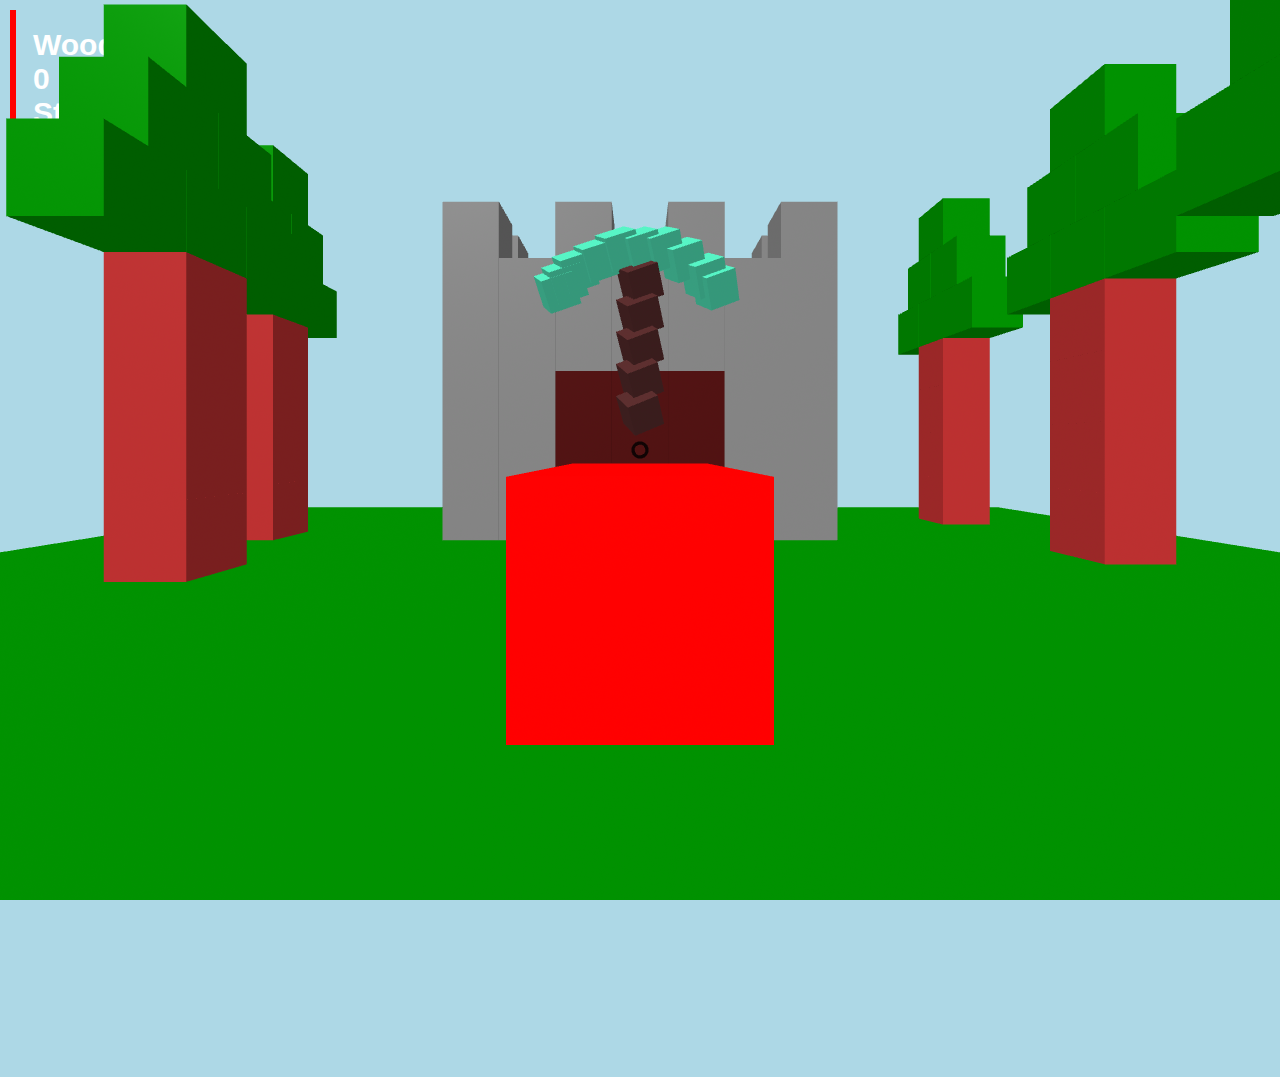
<file: Minibox/index.html>
<!DOCTYPE html>
<html lang="en">
<head>
    <meta charset="UTF-8">
    <meta http-equiv="X-UA-Compatible" content="IE=edge">
    <meta name="viewport" content="width=device-width, initial-scale=1.0">
    <script src="js/aframe.min.js"></script>
    <script defer src="js/script.js"></script>
    <title>Minibox</title>
    <link rel="stylesheet" href="css/style.css">
</head>
<body>
    <div>
    <h2>Wood: <span id="js--wood">0</span></h2>
    <h2>Stone: <span id="js--stone">0</span></h2>
    </div>
    <a-scene>
        <a-camera>
            <a-cursor color="black">
                <a-box id="js--item--grabbed" width="0.5" height="0.5" depth="0.5" color="red" position="0.5 0 0"></a-box>
                <a-entity  id="js--cursorcone" position="4.5 -2 -1" rotation="-15 0 0" height="3" visible="false">
                    <a-box rotation="25 25 25" position="-2 0.5 0" width="0.3" height="0.3" depth="0.3" color="#462323"></a-box>
                    <a-box rotation="25 25 25" position="-2 0.8 0" width="0.3" height="0.3" depth="0.3" color="#462323"></a-box>
                    <a-box rotation="25 25 25" position="-2 1.1 0" width="0.3" height="0.3" depth="0.3" color="#462323"></a-box>
                    <a-box rotation="25 25 25" position="-2 1.4 0" width="0.3" height="0.3" depth="0.3" color="#462323"></a-box>
                    <a-box rotation="25 25 25" position="-2 1.7 0" width="0.3" height="0.3" depth="0.3" color="#462323"></a-box>
        
                    <a-box rotation="25 25 25" position="-2 2 0" width="0.3" height="0.3" depth="0.3" color="#41B995"></a-box>
                    <a-box rotation="25 25 25" position="-2.2 2 0" width="0.3" height="0.3" depth="0.3" color="#41B995"></a-box>
                    <a-box rotation="25 25 25" position="-2.4 1.9 0" width="0.3" height="0.3" depth="0.3" color="#41B995"></a-box>
                    <a-box rotation="25 25 25" position="-2.6 1.8 0" width="0.3" height="0.3" depth="0.3" color="#41B995"></a-box>
                    <a-box rotation="25 25 25" position="-2.7 1.7 0" width="0.3" height="0.3" depth="0.3" color="#41B995"></a-box>
                    <a-box rotation="25 25 25" position="-2.77 1.62 0" width="0.3" height="0.3" depth="0.3" color="#41B995"></a-box>
        
                    <a-box rotation="25 25 25" position="-1.8 2 0" width="0.3" height="0.3" depth="0.3" color="#41B995"></a-box>
                    <a-box rotation="25 25 25" position="-1.6 1.9 0" width="0.3" height="0.3" depth="0.3" color="#41B995"></a-box>
                    <a-box rotation="25 25 25" position="-1.4 1.75 0" width="0.3" height="0.3" depth="0.3" color="#41B995"></a-box>
                    <a-box rotation="25 25 25" position="-1.3 1.65 0" width="0.3" height="0.3" depth="0.3" color="#41B995"></a-box>
                  </a-entity>
            </a-cursor>
        </a-camera>
        <a-box id="js--item" width="1" height="1" depth="2" color="red" position="0 1 -3"></a-box>
        <a-sphere class="js--sphere" color="yellow" position="-2 -0.5 2"></a-sphere>
        <a-sphere class="js--sphere" color="yellow" position="0 -0.5 2"></a-sphere>
        <a-sphere class="js--sphere" color="yellow" position="2 -0.5 2"></a-sphere>

        <a-box class="js--tree" position="7 0.5 -8" color="brown"></a-box>
        <a-box class="js--tree" position="7 1.5 -8" color="brown"></a-box>
        <a-box class="js--tree" position="7 2.5 -8" color="brown"></a-box>
        <a-box class="js--tree" position="7 3.5 -8" color="brown"></a-box>
        <a-box class="js--tree" position="7 4.5 -8" color="green"></a-box>
        <a-box class="js--tree" position="7 4.5 -9" color="green"></a-box>
        <a-box class="js--tree" position="7 4.5 -7" color="green"></a-box>
        <a-box class="js--tree" position="7 5.5 -7.5" color="green"></a-box>
        <a-box class="js--tree" position="7 5.5 -8.5" color="green"></a-box>
        <a-box class="js--tree" position="7 6.5 -8" color="green"></a-box>

        <a-box class="js--tree" position="-6 0.5 -7" color="brown"></a-box>
        <a-box class="js--tree" position="-6 1.5 -7" color="brown"></a-box>
        <a-box class="js--tree" position="-6 2.5 -7" color="brown"></a-box>
        <a-box class="js--tree" position="-6 3.5 -7" color="brown"></a-box>
        <a-box class="js--tree" position="-6 4.5 -7" color="green"></a-box>
        <a-box class="js--tree" position="-6 4.5 -6" color="green"></a-box>
        <a-box class="js--tree" position="-6 4.5 -8" color="green"></a-box>
        <a-box class="js--tree" position="-6 5.5 -7.5" color="green"></a-box>
        <a-box class="js--tree" position="-6 5.5 -6.5" color="green"></a-box>
        <a-box class="js--tree" position="-6 6.5 -7" color="green"></a-box>

        <a-box class="js--tree" position="-6 0.5 -3" color="brown"></a-box>
        <a-box class="js--tree" position="-6 1.5 -3" color="brown"></a-box>
        <a-box class="js--tree" position="-6 2.5 -3" color="brown"></a-box>
        <a-box class="js--tree" position="-6 3.5 -3" color="brown"></a-box>
        <a-box class="js--tree" position="-6 4.5 -2" color="green"></a-box>
        <a-box class="js--tree" position="-6 4.5 -4" color="green"></a-box>
        <a-box class="js--tree" position="-6 4.5 -3" color="green"></a-box>
        <a-box class="js--tree" position="-6 5.5 -2.5" color="green"></a-box>
        <a-box class="js--tree" position="-6 5.5 -3.5" color="green"></a-box>
        <a-box class="js--tree" position="-6 6.5 -3" color="green"></a-box>

        <a-box class="js--tree" position="-6 0.5 3" color="brown"></a-box>
        <a-box class="js--tree" position="-6 1.5 3" color="brown"></a-box>
        <a-box class="js--tree" position="-6 2.5 3" color="brown"></a-box>
        <a-box class="js--tree" position="-6 3.5 3" color="brown"></a-box>
        <a-box class="js--tree" position="-6 4.5 2" color="green"></a-box>
        <a-box class="js--tree" position="-6 4.5 4" color="green"></a-box>
        <a-box class="js--tree" position="-6 4.5 3" color="green"></a-box>
        <a-box class="js--tree" position="-6 5.5 2.5" color="green"></a-box>
        <a-box class="js--tree" position="-6 5.5 3.5" color="green"></a-box>
        <a-box class="js--tree" position="-6 6.5 3" color="green"></a-box>

        <a-box class="js--tree" position="6 0.5 -4" color="brown"></a-box>
        <a-box class="js--tree" position="6 1.5 -4" color="brown"></a-box>
        <a-box class="js--tree" position="6 2.5 -4" color="brown"></a-box>
        <a-box class="js--tree" position="6 3.5 -4" color="brown"></a-box>
        <a-box class="js--tree" position="6 4.5 -3" color="green"></a-box>
        <a-box class="js--tree" position="6 4.5 -5" color="green"></a-box>
        <a-box class="js--tree" position="6 4.5 -4" color="green"></a-box>
        <a-box class="js--tree" position="6 5.5 -3.5" color="green"></a-box>
        <a-box class="js--tree" position="6 5.5 -4.5" color="green"></a-box>
        <a-box class="js--tree" position="6 6.5 -4" color="green"></a-box>

        <a-box class="js--tree" position="6 0.5 3" color="brown"></a-box>
        <a-box class="js--tree" position="6 1.5 3" color="brown"></a-box>
        <a-box class="js--tree" position="6 2.5 3" color="brown"></a-box>
        <a-box class="js--tree" position="6 3.5 3" color="brown"></a-box>
        <a-box class="js--tree" position="6 4.5 2" color="green"></a-box>
        <a-box class="js--tree" position="6 4.5 4" color="green"></a-box>
        <a-box class="js--tree" position="6 4.5 3" color="green"></a-box>
        <a-box class="js--tree" position="6 5.5 2.5" color="green"></a-box>
        <a-box class="js--tree" position="6 5.5 3.5" color="green"></a-box>
        <a-box class="js--tree" position="6 6.5 3" color="green"></a-box>

        <a-box class="js--tree" position="-9 0.5 2" color="brown"></a-box>
        <a-box class="js--tree" position="-9 1.5 2" color="brown"></a-box>
        <a-box class="js--tree" position="-9 2.5 2" color="brown"></a-box>
        <a-box class="js--tree" position="-9 3.5 2" color="brown"></a-box>
        <a-box class="js--tree" position="-9 4.5 3" color="green"></a-box>
        <a-box class="js--tree" position="-9 4.5 2" color="green"></a-box>
        <a-box class="js--tree" position="-9 4.5 1" color="green"></a-box>
        <a-box class="js--tree" position="-9 5.5 2.5" color="green"></a-box>
        <a-box class="js--tree" position="-9 5.5 1.5" color="green"></a-box>
        <a-box class="js--tree" position="-9 6.5 2" color="green"></a-box>

        <a-box class="js--tree" position="-7 0.5 -10" color="brown"></a-box>
        <a-box class="js--tree" position="-7 1.5 -10" color="brown"></a-box>
        <a-box class="js--tree" position="-7 2.5 -10" color="brown"></a-box>
        <a-box class="js--tree" position="-7 3.5 -10" color="brown"></a-box>
        <a-box class="js--tree" position="-7 4.5 -11" color="green"></a-box>
        <a-box class="js--tree" position="-7 4.5 -10" color="green"></a-box>
        <a-box class="js--tree" position="-7 4.5 -9" color="green"></a-box>
        <a-box class="js--tree" position="-7 5.5 -9.5" color="green"></a-box>
        <a-box class="js--tree" position="-7 5.5 -10.5" color="green"></a-box>
        <a-box class="js--tree" position="-7 6.5 -10" color="green"></a-box>

        <a-box class="js--tree" position="7 0.5 -12" color="brown"></a-box>
        <a-box class="js--tree" position="7 1.5 -12" color="brown"></a-box>
        <a-box class="js--tree" position="7 2.5 -12" color="brown"></a-box>
        <a-box class="js--tree" position="7 3.5 -12" color="brown"></a-box>
        <a-box class="js--tree" position="7 4.5 -12" color="green"></a-box>
        <a-box class="js--tree" position="7 4.5 -11" color="green"></a-box>
        <a-box class="js--tree" position="7 4.5 -13" color="green"></a-box>
        <a-box class="js--tree" position="7 5.5 -12.5" color="green"></a-box>
        <a-box class="js--tree" position="7 5.5 -11.5" color="green"></a-box>
        <a-box class="js--tree" position="7 6.5 -12" color="green"></a-box>

        <a-box class="js--tree" position="-8 0.5 -2" color="brown"></a-box>
        <a-box class="js--tree" position="-8 1.5 -2" color="brown"></a-box>
        <a-box class="js--tree" position="-8 2.5 -2" color="brown"></a-box>
        <a-box class="js--tree" position="-8 3.5 -2" color="brown"></a-box>
        <a-box class="js--tree" position="-8 4.5 -3" color="green"></a-box>
        <a-box class="js--tree" position="-8 4.5 -1" color="green"></a-box>
        <a-box class="js--tree" position="-8 4.5 -2" color="green"></a-box>
        <a-box class="js--tree" position="-8 5.5 -2.5" color="green"></a-box>
        <a-box class="js--tree" position="-8 5.5 -1.5" color="green"></a-box>
        <a-box class="js--tree" position="-8 6.5 -2" color="green"></a-box>

        <a-box class="js--tree" position="9 0.5 4" color="brown"></a-box>
        <a-box class="js--tree" position="9 1.5 4" color="brown"></a-box>
        <a-box class="js--tree" position="9 2.5 4" color="brown"></a-box>
        <a-box class="js--tree" position="9 3.5 4" color="brown"></a-box>
        <a-box class="js--tree" position="9 4.5 4" color="green"></a-box>
        <a-box class="js--tree" position="9 4.5 5" color="green"></a-box>
        <a-box class="js--tree" position="9 4.5 3" color="green"></a-box>
        <a-box class="js--tree" position="9 5.5 4.5" color="green"></a-box>
        <a-box class="js--tree" position="9 5.5 3.5" color="green"></a-box>
        <a-box class="js--tree" position="9 6.5 4" color="green"></a-box>

        <a-box class="js--tree" position="8 0.5 -3" color="brown"></a-box>
        <a-box class="js--tree" position="8 1.5 -3" color="brown"></a-box>
        <a-box class="js--tree" position="8 2.5 -3" color="brown"></a-box>
        <a-box class="js--tree" position="8 3.5 -3" color="brown"></a-box>
        <a-box class="js--tree" position="8 4.5 -4" color="green"></a-box>
        <a-box class="js--tree" position="8 4.5 -2" color="green"></a-box>
        <a-box class="js--tree" position="8 4.5 -3" color="green"></a-box>
        <a-box class="js--tree" position="8 5.5 -3.5" color="green"></a-box>
        <a-box class="js--tree" position="8 5.5 -2.5" color="green"></a-box>
        <a-box class="js--tree" position="8 6.5 -3" color="green"></a-box>

        <a-entity  id="js--cone" position="2 1.5 -5" animation="property:position; dir:alternate; to:2 1.4 -5; dur:2500; loop:true;" >
                <a-box rotation="25 25 25" position="-2 0.5 0" width="0.3" height="0.3" depth="0.3" color="#462323"></a-box>
                <a-box rotation="25 25 25" position="-2 0.8 0" width="0.3" height="0.3" depth="0.3" color="#462323"></a-box>
                <a-box rotation="25 25 25" position="-2 1.1 0" width="0.3" height="0.3" depth="0.3" color="#462323"></a-box>
                <a-box rotation="25 25 25" position="-2 1.4 0" width="0.3" height="0.3" depth="0.3" color="#462323"></a-box>
                <a-box rotation="25 25 25" position="-2 1.7 0" width="0.3" height="0.3" depth="0.3" color="#462323"></a-box>
    
                <a-box rotation="25 25 25" position="-2 2 0" width="0.3" height="0.3" depth="0.3" color="#41B995"></a-box>
                <a-box rotation="25 25 25" position="-2.2 2 0" width="0.3" height="0.3" depth="0.3" color="#41B995"></a-box>
                <a-box rotation="25 25 25" position="-2.4 1.9 0" width="0.3" height="0.3" depth="0.3" color="#41B995"></a-box>
                <a-box rotation="25 25 25" position="-2.6 1.8 0" width="0.3" height="0.3" depth="0.3" color="#41B995"></a-box>
                <a-box rotation="25 25 25" position="-2.7 1.7 0" width="0.3" height="0.3" depth="0.3" color="#41B995"></a-box>
                <a-box rotation="25 25 25" position="-2.77 1.62 0" width="0.3" height="0.3" depth="0.3" color="#41B995"></a-box>
    
                <a-box rotation="25 25 25" position="-1.8 2 0" width="0.3" height="0.3" depth="0.3" color="#41B995"></a-box>
                <a-box rotation="25 25 25" position="-1.6 1.9 0" width="0.3" height="0.3" depth="0.3" color="#41B995"></a-box>
                <a-box rotation="25 25 25" position="-1.4 1.75 0" width="0.3" height="0.3" depth="0.3" color="#41B995"></a-box>
                <a-box rotation="25 25 25" position="-1.3 1.65 0" width="0.3" height="0.3" depth="0.3" color="#41B995"></a-box>
              </a-entity>

<!-- voorste muur -->

        <a-box class="js--castle" position="3 0.5 -10" color="#737373"></a-box>
        <a-box class="js--castle" position="2 0.5 -10" color="#737373"></a-box>
        <a-box class="js--tree" position="1 0.5 -10" color="#460F0F"></a-box>
        <a-box class="js--tree" position="0 0.5 -10" color="#460F0F"></a-box>
        <a-box class="js--tree" position="-1 0.5 -10" color="#460F0F"></a-box>
        <a-box class="js--castle" position="-2 0.5 -10" color="#737373"></a-box>
        <a-box class="js--castle" position="-3 0.5 -10" color="#737373"></a-box>

        <a-box class="js--castle" position="3 1.5 -10" color="#737373"></a-box>
        <a-box class="js--castle" position="2 1.5 -10" color="#737373"></a-box>
        <a-box class="js--tree" position="1 1.5 -10" color="#460F0F"></a-box>
        <a-box class="js--tree" position="0 1.5 -10" color="#460F0F"></a-box>
        <a-box class="js--tree" position="-1 1.5 -10" color="#460F0F"></a-box>
        <a-box class="js--castle" position="-2 1.5 -10" color="#737373"></a-box>
        <a-box class="js--castle" position="-3 1.5 -10" color="#737373"></a-box>

        <a-box class="js--castle" position="3 2.5 -10" color="#737373"></a-box>
        <a-box class="js--castle" position="2 2.5 -10" color="#737373"></a-box>
        <a-box class="js--tree" position="1 2.5 -10" color="#460F0F"></a-box>
        <a-box class="js--tree" position="0 2.5 -10" color="#460F0F"></a-box>
        <a-box class="js--tree" position="-1 2.5 -10" color="#460F0F"></a-box>
        <a-box class="js--castle" position="-2 2.5 -10" color="#737373"></a-box>
        <a-box class="js--castle" position="-3 2.5 -10" color="#737373"></a-box>

        <a-box class="js--castle" position="3 3.5 -10" color="#737373"></a-box>
        <a-box class="js--castle" position="2 3.5 -10" color="#737373"></a-box>
        <a-box class="js--castle" position="1 3.5 -10" color="#737373"></a-box>
        <a-box class="js--castle" position="0 3.5 -10" color="#737373"></a-box>
        <a-box class="js--castle" position="-1 3.5 -10" color="#737373"></a-box>
        <a-box class="js--castle" position="-2 3.5 -10" color="#737373"></a-box>
        <a-box class="js--castle" position="-3 3.5 -10" color="#737373"></a-box>

        <a-box class="js--castle" position="3 4.5 -10" color="#737373"></a-box>
        <a-box class="js--castle" position="2 4.5 -10" color="#737373"></a-box>
        <a-box class="js--castle" position="1 4.5 -10" color="#737373"></a-box>
        <a-box class="js--castle" position="0 4.5 -10" color="#737373"></a-box>
        <a-box class="js--castle" position="-1 4.5 -10" color="#737373"></a-box>
        <a-box class="js--castle" position="-2 4.5 -10" color="#737373"></a-box>
        <a-box class="js--castle" position="-3 4.5 -10" color="#737373"></a-box>

        <a-box class="js--castle" position="3 5.5 -10" color="#737373"></a-box>
        <!-- <a-box class="js--castle"  position="2 5.5 -10" color="#737373"></a-box> -->
        <a-box class="js--castle" position="1 5.5 -10" color="#737373"></a-box>
        <!-- <a-box class="js--castle"  position="0 5.5 -10" color="#737373"></a-box> -->
        <a-box  class="js--castle" position="-1 5.5 -10" color="#737373"></a-box>
        <!-- <a-box  class="js--castle" position="-2 5.5 -10" color="#737373"></a-box> -->
        <a-box  class="js--castle" position="-3 5.5 -10" color="#737373"></a-box>

<!-- achterste muur -->

        <a-box class="js--castle" position="3 0.5 -13" color="#737373"></a-box>
        <a-box class="js--castle" position="2 0.5 -13" color="#737373"></a-box>
        <a-box class="js--castle" position="1 0.5 -13" color="#737373"></a-box>
        <a-box class="js--castle" position="0 0.5 -13" color="#737373"></a-box>
        <a-box  class="js--castle" position="-1 0.5 -13" color="#737373"></a-box>
        <a-box  class="js--castle" position="-2 0.5 -13" color="#737373"></a-box>
        <a-box  class="js--castle" position="-3 0.5 -13" color="#737373"></a-box>

        <a-box class="js--castle" position="3 1.5 -13" color="#737373"></a-box>
        <a-box class="js--castle" position="2 1.5 -13" color="#737373"></a-box>
        <a-box class="js--castle" position="1 1.5 -13" color="#737373"></a-box>
        <a-box class="js--castle" position="0 1.5 -13" color="#737373"></a-box>
        <a-box  class="js--castle" position="-1 1.5 -13" color="#737373"></a-box>
        <a-box  class="js--castle" position="-2 1.5 -13" color="#737373"></a-box>
        <a-box  class="js--castle" position="-3 1.5 -13" color="#737373"></a-box>

        <a-box class="js--castle" position="3 2.5 -13" color="#737373"></a-box>
        <a-box class="js--castle" position="2 2.5 -13" color="#737373"></a-box>
        <a-box class="js--castle" position="1 2.5 -13" color="#737373"></a-box>
        <a-box class="js--castle" position="0 2.5 -13" color="#737373"></a-box>
        <a-box  class="js--castle" position="-1 2.5 -13" color="#737373"></a-box>
        <a-box  class="js--castle" position="-2 2.5 -13" color="#737373"></a-box>
        <a-box  class="js--castle" position="-3 2.5 -13" color="#737373"></a-box>

        <a-box class="js--castle" position="3 3.5 -13" color="#737373"></a-box>
        <a-box class="js--castle" position="2 3.5 -13" color="#737373"></a-box>
        <a-box class="js--castle" position="1 3.5 -13" color="#737373"></a-box>
        <a-box class="js--castle" position="0 3.5 -13" color="#737373"></a-box>
        <a-box  class="js--castle" position="-1 3.5 -13" color="#737373"></a-box>
        <a-box  class="js--castle" position="-2 3.5 -13" color="#737373"></a-box>
        <a-box  class="js--castle" position="-3 3.5 -13" color="#737373"></a-box>

        <a-box class="js--castle" position="3 4.5 -13" color="#737373"></a-box>
        <a-box class="js--castle" position="2 4.5 -13" color="#737373"></a-box>
        <a-box class="js--castle" position="1 4.5 -13" color="#737373"></a-box>
        <a-box class="js--castle" position="0 4.5 -13" color="#737373"></a-box>
        <a-box  class="js--castle" position="-1 4.5 -13" color="#737373"></a-box>
        <a-box  class="js--castle" position="-2 4.5 -13" color="#737373"></a-box>
        <a-box  class="js--castle" position="-3 4.5 -13" color="#737373"></a-box>

        <a-box class="js--castle"  position="3 5.5 -13" color="#737373"></a-box>
        <!-- <a-box class="js--castle"  position="2 5.5 -13" color="#737373"></a-box> -->
        <a-box class="js--castle"  position="1 5.5 -13" color="#737373"></a-box>
        <!-- <a-box class="js--castle"  position="0 5.5 -13" color="#737373"></a-box> -->
        <a-box  class="js--castle" position="-1 5.5 -13" color="#737373"></a-box>
        <!-- <a-box  class="js--castle" position="-2 5.5 -13" color="#737373"></a-box> -->
        <a-box  class="js--castle" position="-3 5.5 -13" color="#737373"></a-box>

<!-- zijkant muur 1 -->

        <a-box class="js--castle" position="3 0.5 -12" color="#737373"></a-box>
        <a-box class="js--castle" position="3 1.5 -12" color="#737373"></a-box>
        <a-box class="js--castle" position="3 2.5 -12" color="#737373"></a-box>
        <a-box class="js--castle" position="3 3.5 -12" color="#737373"></a-box>
        <a-box class="js--castle" position="3 4.5 -12" color="#737373"></a-box>
        <!-- <a-box class="js--castle"  position="3 5.5 -12" color="#737373"></a-box> -->
        <a-box class="js--castle" position="3 5.5 -11.5" color="#737373"></a-box>

        <a-box class="js--castle" position="3 0.5 -11" color="#737373"></a-box>
        <a-box class="js--castle" position="3 1.5 -11" color="#737373"></a-box>
        <a-box class="js--castle" position="3 2.5 -11" color="#737373"></a-box>
        <a-box class="js--castle" position="3 3.5 -11" color="#737373"></a-box>
        <a-box class="js--castle" position="3 4.5 -11" color="#737373"></a-box>
        <!-- <a-box class="js--castle"  position="3 5.5 -11" color="#737373"></a-box> -->

<!-- zijkant muur 2 -->

        <a-box class="js--castle" position="-3 0.5 -12" color="#737373"></a-box>
        <a-box class="js--castle" position="-3 1.5 -12" color="#737373"></a-box>
        <a-box class="js--castle" position="-3 2.5 -12" color="#737373"></a-box>
        <a-box class="js--castle" position="-3 3.5 -12" color="#737373"></a-box>
        <a-box class="js--castle" position="-3 4.5 -12" color="#737373"></a-box>
        <!-- <a-box  class="js--castle" position="-3 5.5 -12" color="#737373"></a-box> -->
        <a-box class="js--castle" position="-3 5.5 -11.5" color="#737373"></a-box>

        <a-box class="js--castle" position="-3 0.5 -11" color="#737373"></a-box>
        <a-box class="js--castle" position="-3 1.5 -11" color="#737373"></a-box>
        <a-box class="js--castle" position="-3 2.5 -11" color="#737373"></a-box>
        <a-box class="js--castle" position="-3 3.5 -11" color="#737373"></a-box>
        <a-box class="js--castle" position="-3 4.5 -11" color="#737373"></a-box>
        <!-- <a-box  class="js--castle" position="-3 5.5 -11" color="#737373"></a-box> -->

        <a-plane rotation="-90 0 0" position="0 0 -5" width="20" height="20" color="green"></a-plane>

        <a-box id="js--invisible--box" visible="false" color="red" width="1" height="1" depth="1"></a-box>
    </a-scene>
</body>
</html>
</file>
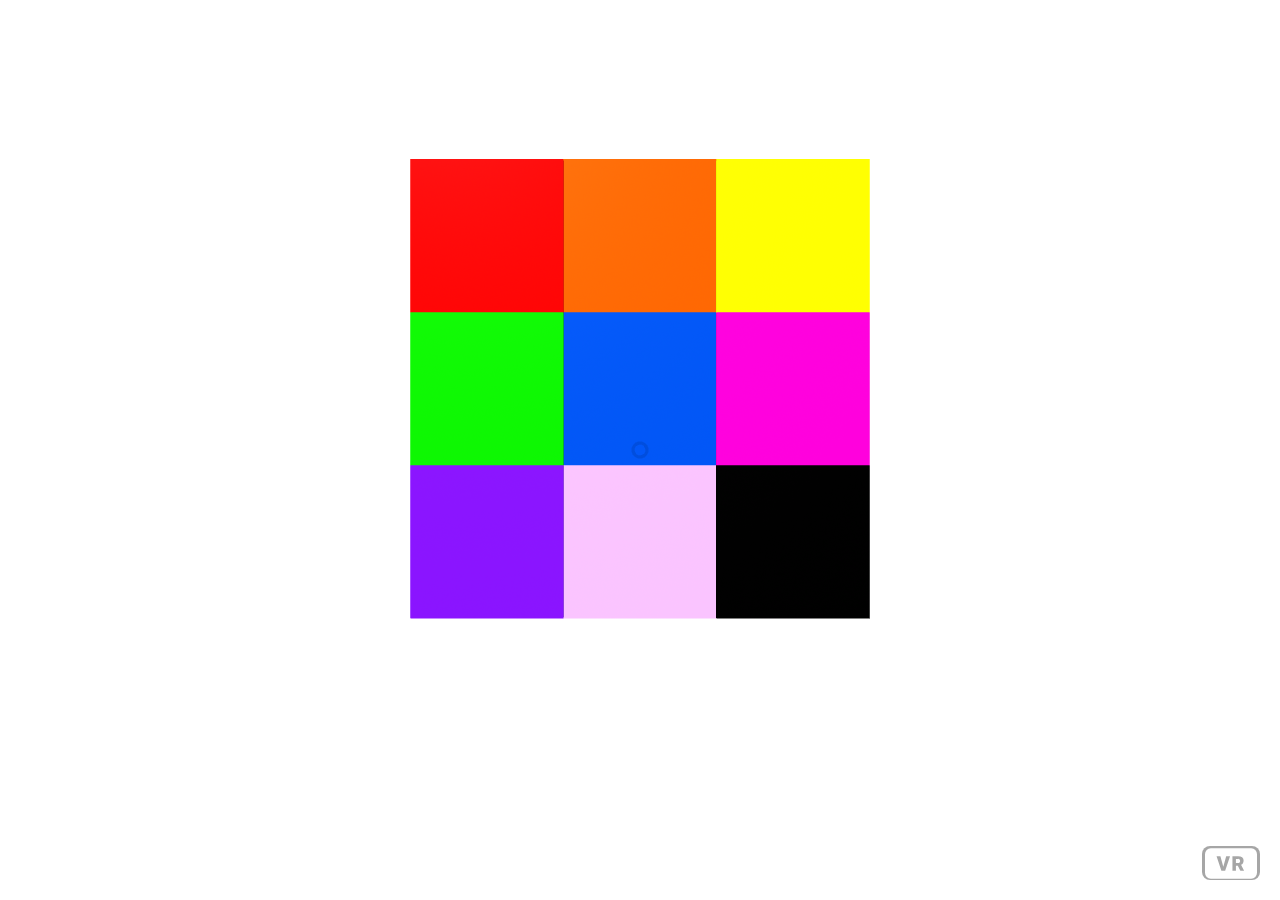
<file: TekenenVR/index.html>
<!DOCTYPE html>
<html lang="en">
<head>
    <meta charset="UTF-8">
    <meta http-equiv="X-UA-Compatible" content="IE=edge">
    <meta name="viewport" content="width=device-width, initial-scale=1.0">
    <script src="js/aframe.min.js"></script>
    <script src="js/script.js" defer></script>
    <title>Tekenen in VR</title>
</head>
<body>
    <a-scene>
        <a-camera>
            <a-cursor id="js--cursor" color="#004bd8"></a-cursor>
        </a-camera>
        <a-box id="js--box1" position="-1 3 -4" color="#ff0000 "></a-box>
        <a-box id="js--box2" position="0 3 -4" color="#ff5900"></a-box>
        <a-box id="js--box3" position="1 3 -4" color="#f0ff00"></a-box>
        <a-box id="js--box4" position="-1 2 -4" color="#0ad800"></a-box>
        <a-box id="js--box5" position="0 2 -4" color="#004bd8"></a-box>
        <a-box id="js--box6" position="1 2 -4" color="#e800c2"></a-box>
        <a-box id="js--box7" position="-1 1 -4" color="#7911ff"></a-box>
        <a-box id="js--box8" position="0 1 -4" color="#dcacff"></a-box>
        <a-box id="js--box9" position="1 1 -4" color="#000000"></a-box>
        <a-sphere id="js--sphere--red" position="-10 -4 0" color="red"></a-sphere>
        <a-sphere id="js--sphere--blue" position="-10 -4 2" color="blue"></a-sphere>
        <a-sphere id="js--sphere--yellow" position="-10 -4 4" color="yellow"></a-sphere>
    </a-scene>
</body>
</html>
</file>
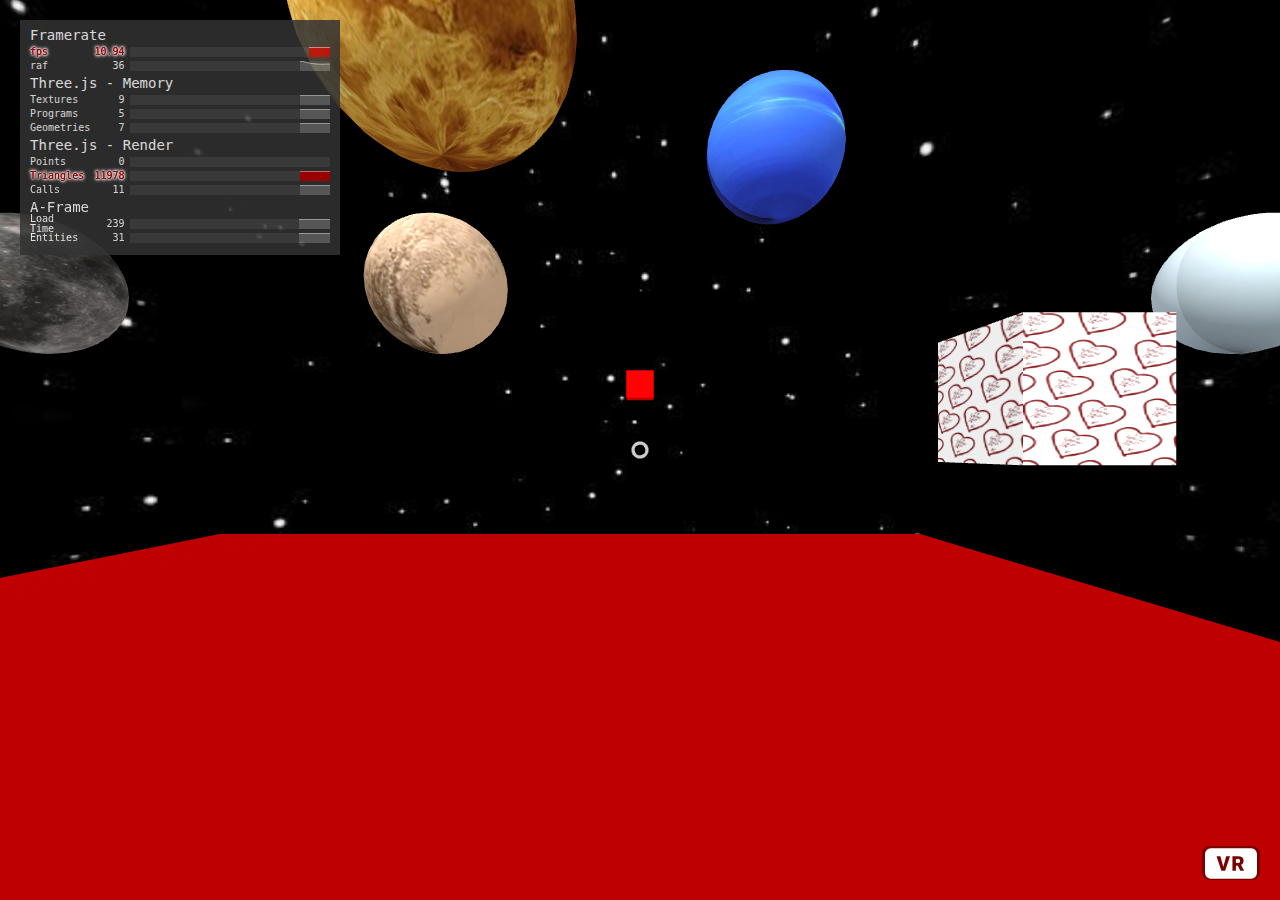
<file: VRPlayground/index.html>
<!DOCTYPE html>
<html lang="en">
<head>
    <meta charset="UTF-8">
    <meta http-equiv="X-UA-Compatible" content="IE=edge">
    <meta name="viewport" content="width=device-width, initial-scale=1.0">
    <title>VRPlayground</title>
    <script src="js/aframe.min.js"></script>
    <script defer src="js/script.js"></script>
</head>
<body>
    <a-scene stats>
        <a-sky src="img/space.webp"></a-sky>
        <a-camera>
            <a-cursor color="white"></a-cursor>
        </a-camera>
        <a-box position="0 4 -20" color="red"></a-box>
        <a-box animation="property:position; pauseEvents:mouseenter; resumeEvents:mouseleave; dir:alternate; to:-5 -4 0; dur:8000; loop:true;" position="-5 4 0" color="red"></a-box>
        <a-box id="js--sound" animation="property:rotation; to:0 360 0; resumeEvents:mouseenter; autoplay:false; dur:5000; easing:linear; loop:true;" src="img/togrowoldinv.webp" position="3 2 -4">
            <a-sound src="sounds/WandaVision_Intro.mp3"></a-sound>
        </a-box>

        <a-sphere position="0 10 0" radius="1" src="img/mars.webp"></a-sphere>
        <a-sphere animation="property:position; resumeEvents:mouseleave; dir:alternate; to:-3 5 -8; dur:8000; loop:true;" position="-3 4 -8" src="img/pluto.webp"></a-sphere>
        <a-sphere animation="property:position; resumeEvents:mouseleave; dir:alternate; to:-2 8 -8; dur:8000; loop:true;" position="-3 8 -8" radius="2" src="img/venus.webp"></a-sphere>
        <a-sphere animation="property:position; resumeEvents:mouseleave; dir:alternate; to:11 1 -8; dur:8000; loop:true;" position="12 0 -8" radius="1.5" src="img/mercury.webp.png"></a-sphere>
        <a-sphere animation="property:position; resumeEvents:mouseleave; dir:alternate; to:-11 1 2; dur:8000; loop:true;" position="-12 0 2" radius="3" src="img/jupiter.png"></a-sphere>
        <a-sphere animation="property:position; resumeEvents:mouseleave; dir:alternate; to:1 1 2; dur:8000; loop:true;" position="2 1 2" radius="3" src="img/earth.png"></a-sphere>
        <a-sphere animation="property:position; resumeEvents:mouseleave; dir:alternate; to:-9 5 -8; dur:8000; loop:true;" position="-9 4 -8" src="img/moon.png"></a-sphere>
        <a-sphere animation="property:position; resumeEvents:mouseleave; dir:alternate; to:20 5 -8; dur:8000; loop:true;" position="20 4 -8" src="img/saturn.png"></a-sphere>
        <a-ring animation="property:position; resumeEvents:mouseleave; dir:alternate; to:20 5 -8; dur:8000; loop:true;" position="20 4 -8" src="img/saturn.png"></a-ring>
        <a-ring animation="property:position; resumeEvents:mouseleave; dir:alternate; to:20 5 -7.9; dur:8000; loop:true;" position="20 4 -7.9" src="img/saturn.png"></a-ring>
        <a-ring animation="property:position; resumeEvents:mouseleave; dir:alternate; to:20 5 -8.1; dur:8000; loop:true;" position="20 4 -8.1" src="img/saturn.png"></a-ring>
        <a-sphere animation="property:position; resumeEvents:mouseleave; dir:alternate; to:9 5 -8; dur:8000; loop:true;" position="9 4 -8" src="img/uranus.png"></a-sphere>
        <a-sphere animation="property:position; resumeEvents:mouseleave; dir:alternate; to:2 7 -8; dur:8000; loop:true;" position="2 6 -8" src="img/neptune.png"></a-sphere>

        <a-plane rotation="-90 0 0" position="-3 -2 -8"  color="#a70000" width="30" height="30"></a-plane>
    </a-scene>
</body>
</html>
</file>
<file: Minibox/css/style.css>
*{
    margin: 0;
    padding: 0;
     box-sizing: border-box;
}

html{
    font-size: 62.5%;
}

body{
    font-size: 2rem;
    background: lightblue;
}

div{
    background: black;
    margin-left: 1rem;
    margin-right: 134rem;
    margin-top: 1rem;
    padding-bottom: 2rem;
    padding-top: 1.5rem;
    border: 3px solid red;
}

h2{
    font-size: 3rem;
    font-family: sans-serif;
    color: white;
    margin-left: 2rem;
}
</file>
